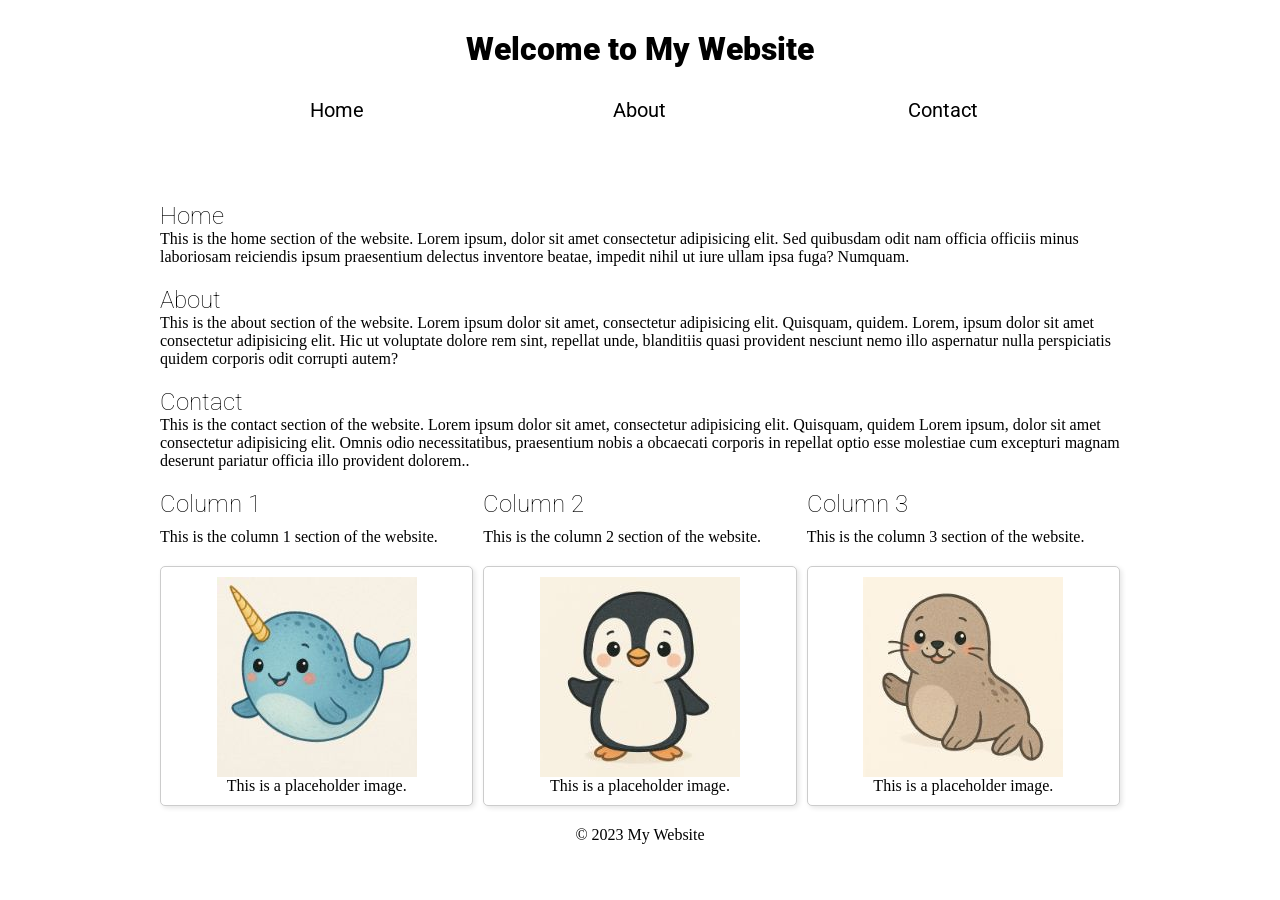
<file: cssexamples/index.html>
<!DOCTYPE html>
<html lang="en">
    <head>
        <meta charset="UTF-8">
        <meta name="viewport" content="width=device-width, initial-scale=1.0">
        <title>CSS Example</title>
        <link rel="stylesheet" href="css/style.css">
    </head>
    <body>
        <header>
            <h1>Welcome to My Website</h1>
            <nav>
            <ul>
                <li><a href="#home">Home</a></li>
                <li><a href="#about">About</a></li>
                <li><a href="#contact">Contact</a></li>
            </ul>
        </nav>
        </header>
        
        <main>
            <section id="home">
                <h2>Home</h2>
                <p>This is the home section of the website. Lorem ipsum, dolor sit amet consectetur adipisicing elit. Sed quibusdam odit nam officia officiis minus laboriosam reiciendis ipsum praesentium delectus inventore beatae, impedit nihil ut iure ullam ipsa fuga? Numquam.</p>
            </section>
            <section id="about">
                <h2>About</h2>
                <p>This is the about section of the website. Lorem ipsum dolor sit amet, consectetur adipisicing elit. Quisquam, quidem. Lorem, ipsum dolor sit amet consectetur adipisicing elit. Hic ut voluptate dolore rem sint, repellat unde, blanditiis quasi provident nesciunt nemo illo aspernatur nulla perspiciatis quidem corporis odit corrupti autem?</p>
            </section>
            <section id="contact">
                <h2>Contact</h2>
                <p>This is the contact section of the website. Lorem ipsum dolor sit amet, consectetur adipisicing elit. Quisquam, quidem Lorem ipsum, dolor sit amet consectetur adipisicing elit. Omnis odio necessitatibus, praesentium nobis a obcaecati corporis in repellat optio esse molestiae cum excepturi magnam deserunt pariatur officia illo provident dolorem..</p>
            </section>
            <section class="grid1">
                <h2>Column 1</h2>
                <h2>Column 2</h2>
                <h2>Column 3</h2>
                <p>This is the column 1 section of the website.</p>

                <p>This is the column 2 section of the website.</p>

                <p>This is the column 3 section of the website.</p>
            </section>
            <section class="grid2">
                <div class="item">
                    <img src="images/narwhal.jpg" alt="Narwhal">
                    <p>This is a placeholder image.</p>
                </div>
                <div class="item">
                    <img src="images/penguin.jpg" alt="Penguin">
                    <p>This is a placeholder image.</p>
                </div>
                <div class="item">
                    <img src="images/seal.jpg" alt="Seal">
                    <p>This is a placeholder image.</p>
                </div>
            </section>
        </main>
        <footer>
            <p>&copy; 2023 My Website</p>
        </footer>
    </body>
</html>
</file>
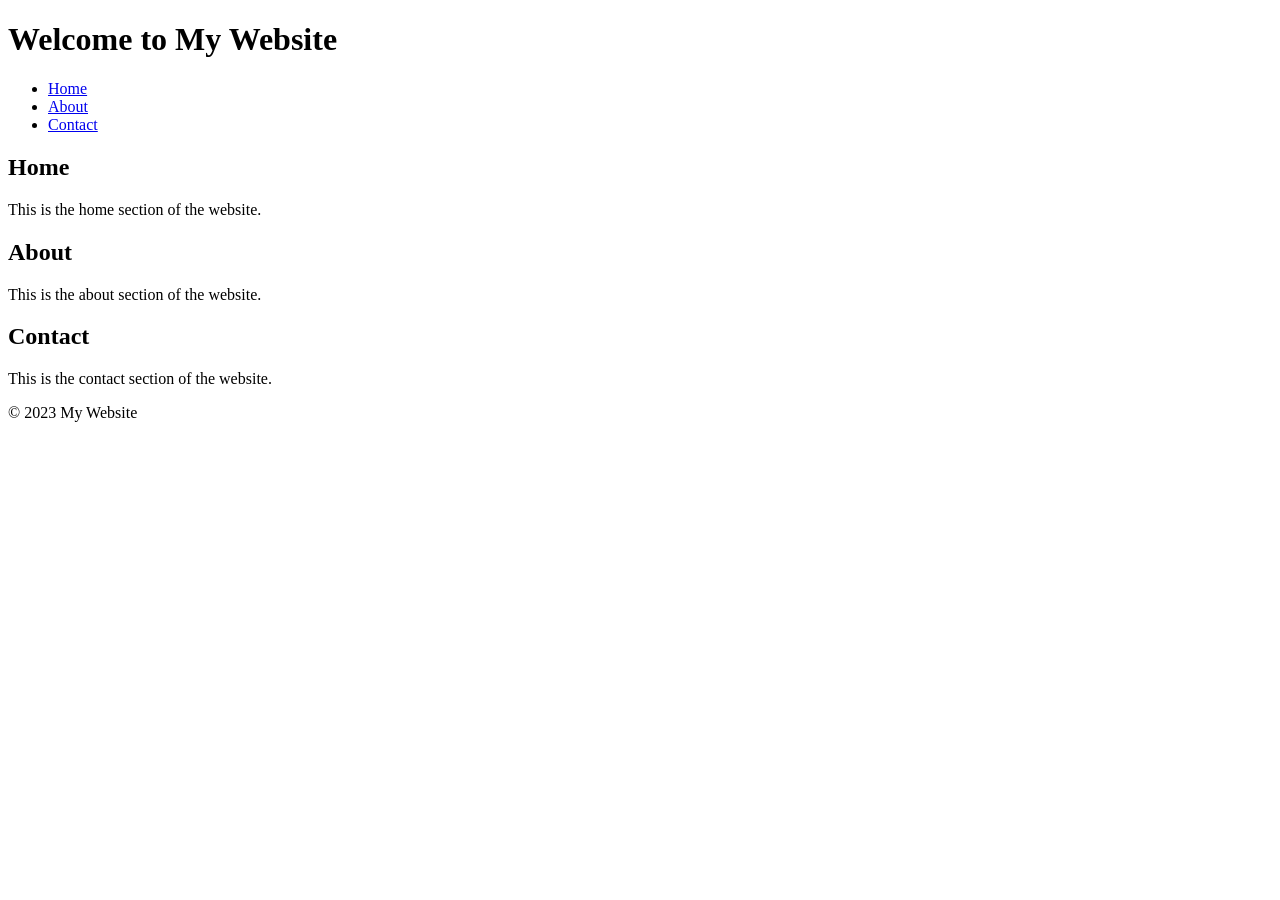
<file: htmlexamples/index.html>
<!DOCTYPE html>
<html lang="en">
<head>
    <meta charset="UTF-8">
    <meta name="viewport" content="width=device-width, initial-scale=1.0">
    <title>Basic HTML Structure</title>
</head>
<body>
    <header>
        <h1>Welcome to My Website</h1>
        <nav>
        <ul>
            <li><a href="#home">Home</a></li>
            <li><a href="#about">About</a></li>
            <li><a href="#contact">Contact</a></li>
        </ul>
    </nav>
    </header>
    
    <main>
        <section id="home">
            <h2>Home</h2>
            <p>This is the home section of the website.</p>
        </section>
        <section id="about">
            <h2>About</h2>
            <p>This is the about section of the website.</p>
        </section>
        <section id="contact">
            <h2>Contact</h2>
            <p>This is the contact section of the website.</p>
        </section>
    </main>
    <footer>
        <p>&copy; 2023 My Website</p>
    </footer>
</body>
</html>
</file>
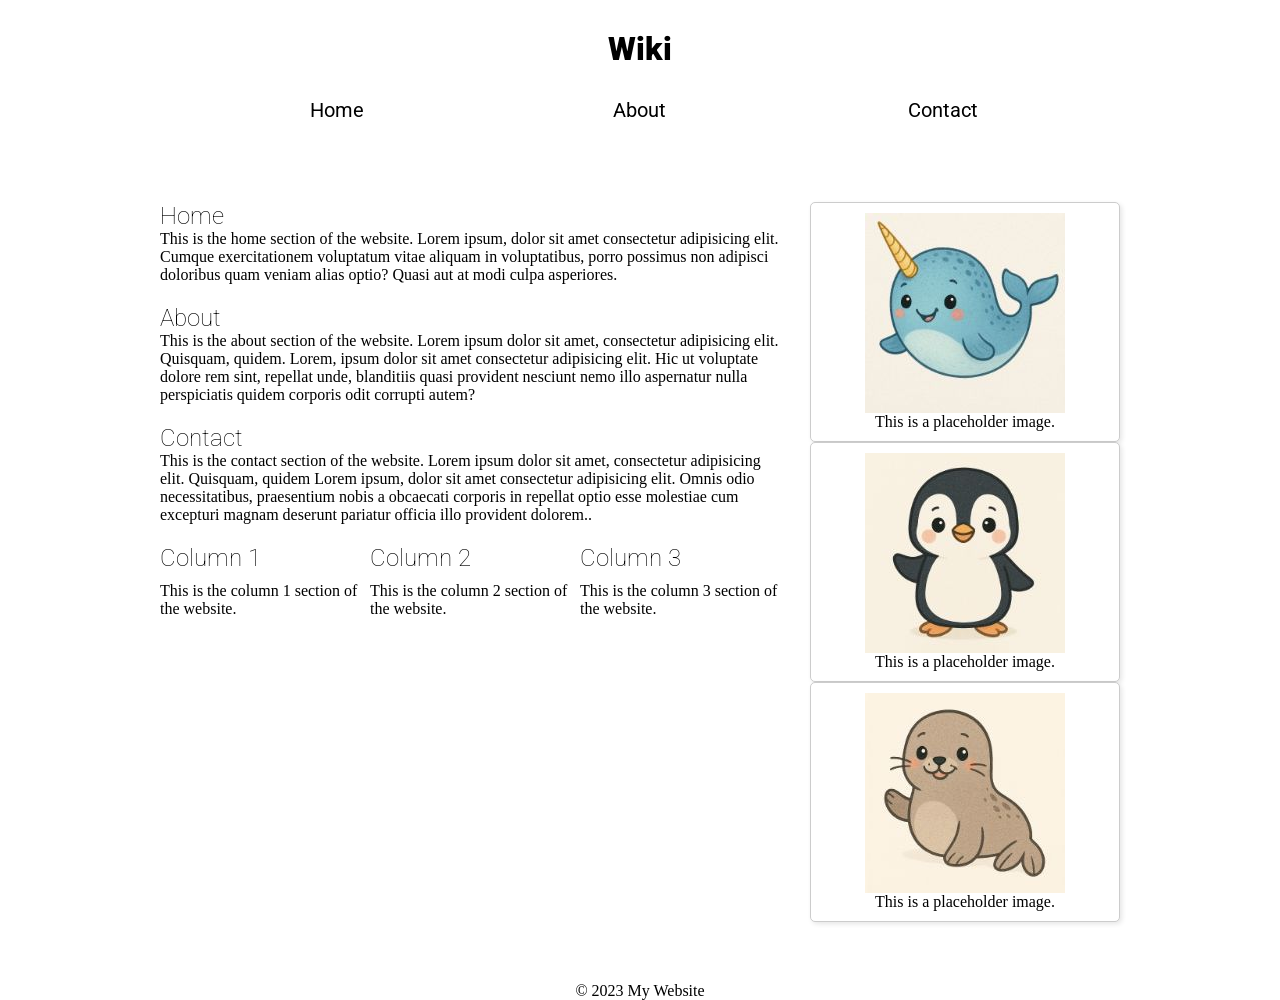
<file: wiki/index.html>
<!DOCTYPE html>
<html lang="en">
    <head>
        <meta charset="UTF-8">
        <meta name="viewport" content="width=device-width, initial-scale=1.0">
        <title>Wiki Example</title>
        <link rel="stylesheet" href="css/layout.css">
    </head>
    <body>
        <header>
            <h1>Wiki</h1>
            <nav>
            <ul>
                <li><a href="#home">Home</a></li>
                <li><a href="#about">About</a></li>
                <li><a href="#contact">Contact</a></li>
            </ul>
        </nav>
        </header>
        
        <main>
                <section>
                    <section id="home">
                        <h2>Home</h2>
                        <p>This is the home section of the website. Lorem ipsum, dolor sit amet consectetur adipisicing elit. Cumque exercitationem voluptatum vitae aliquam in voluptatibus, porro possimus non adipisci doloribus quam veniam alias optio? Quasi aut at modi culpa asperiores.</p>
                    </section>
                    <section id="about">
                        <h2>About</h2>
                        <p>This is the about section of the website. Lorem ipsum dolor sit amet, consectetur adipisicing elit. Quisquam, quidem. Lorem, ipsum dolor sit amet consectetur adipisicing elit. Hic ut voluptate dolore rem sint, repellat unde, blanditiis quasi provident nesciunt nemo illo aspernatur nulla perspiciatis quidem corporis odit corrupti autem? </p>
                    </section>
                    <section id="contact">
                        <h2>Contact</h2>
                        <p>This is the contact section of the website. Lorem ipsum dolor sit amet, consectetur adipisicing elit. Quisquam, quidem Lorem ipsum, dolor sit amet consectetur adipisicing elit. Omnis odio necessitatibus, praesentium nobis a obcaecati corporis in repellat optio esse molestiae cum excepturi magnam deserunt pariatur officia illo provident dolorem..</p>
                    </section>

                    <section class="grid1">
                        <h2>Column 1</h2>
                        <h2>Column 2</h2>
                        <h2>Column 3</h2>
                        <p>This is the column 1 section of the website.</p>

                        <p>This is the column 2 section of the website.</p>

                        <p>This is the column 3 section of the website.</p>
                    </section>
                </section>
                <section>
                    <section class="grid2">
                        <div class="item">
                            <img src="images/narwhal.jpg" alt="Narwhal">
                            <p>This is a placeholder image.</p>
                        </div>
                        <div class="item">
                            <img src="images/penguin.jpg" alt="Penguin">
                            <p>This is a placeholder image.</p>
                        </div>
                        <div class="item">
                            <img src="images/seal.jpg" alt="Seal">
                            <p>This is a placeholder image.</p>
                        </div>
                    </section>
                </section>
            
            
            
        </main>
        <footer>
            <p>&copy; 2023 My Website</p>
        </footer>
    </body>
</html>
</file>
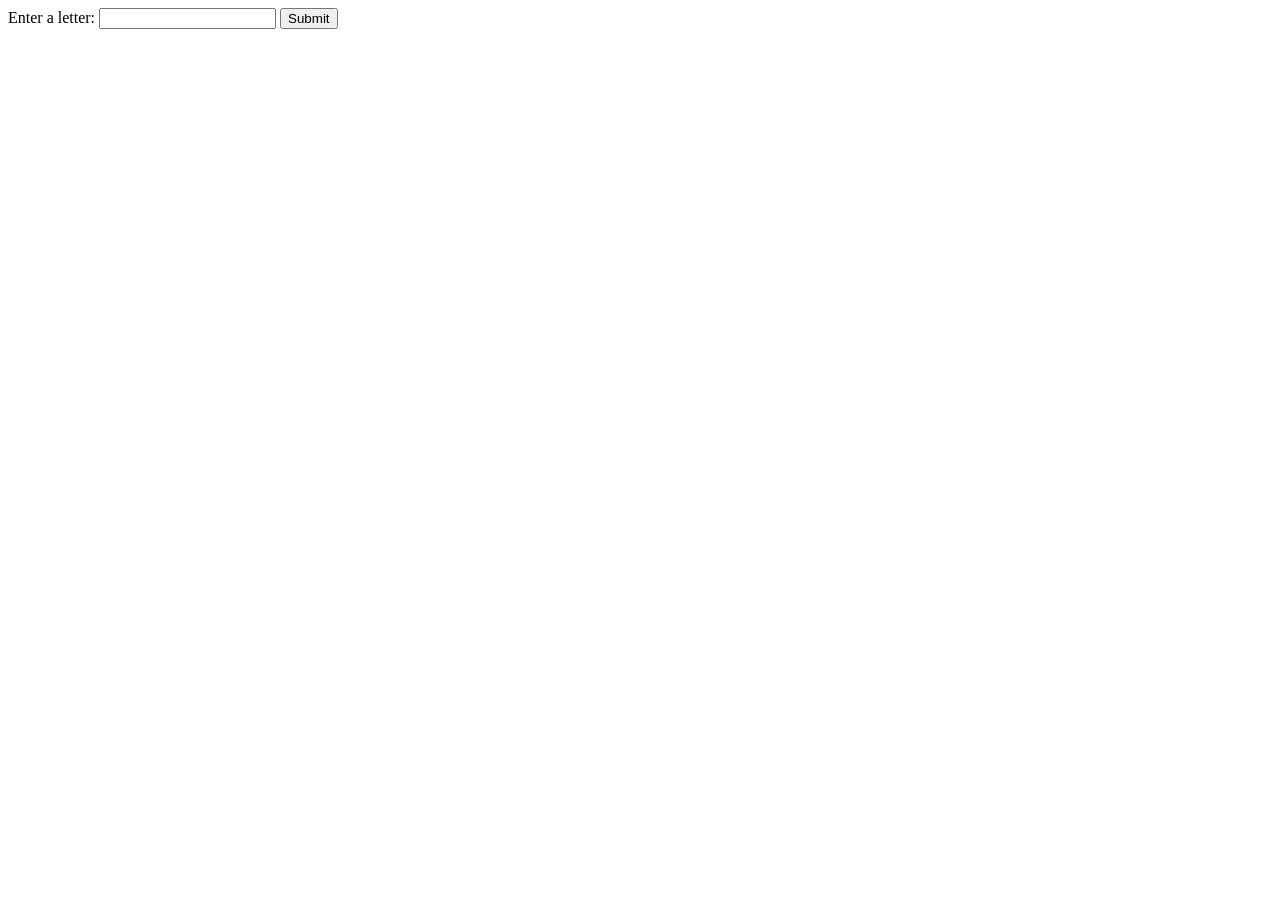
<file: arrayobjectfunctions/guesstheword.html>
<!DOCTYPE html>
<html lang="en">
<head>
    <meta charset="UTF-8">
    <meta name="viewport" content="width=device-width, initial-scale=1.0">
    <title>Guess The Word</title>
    <script src="js/guesstheword.js" defer></script>
</head>

<body>
    <form>
        <label>Enter a letter:</label>
        <input type="text" id="myText" >
        <button type="button" id="myButton">Submit</button>
    </form>
    <div>
    <span class="output"></span>
    <span class="output"></span>
    <span class="output"></span>
    <span class="output"></span>
    </div>

    <div id="incorrect"></div>
    
 
</body>
</html>
</file>
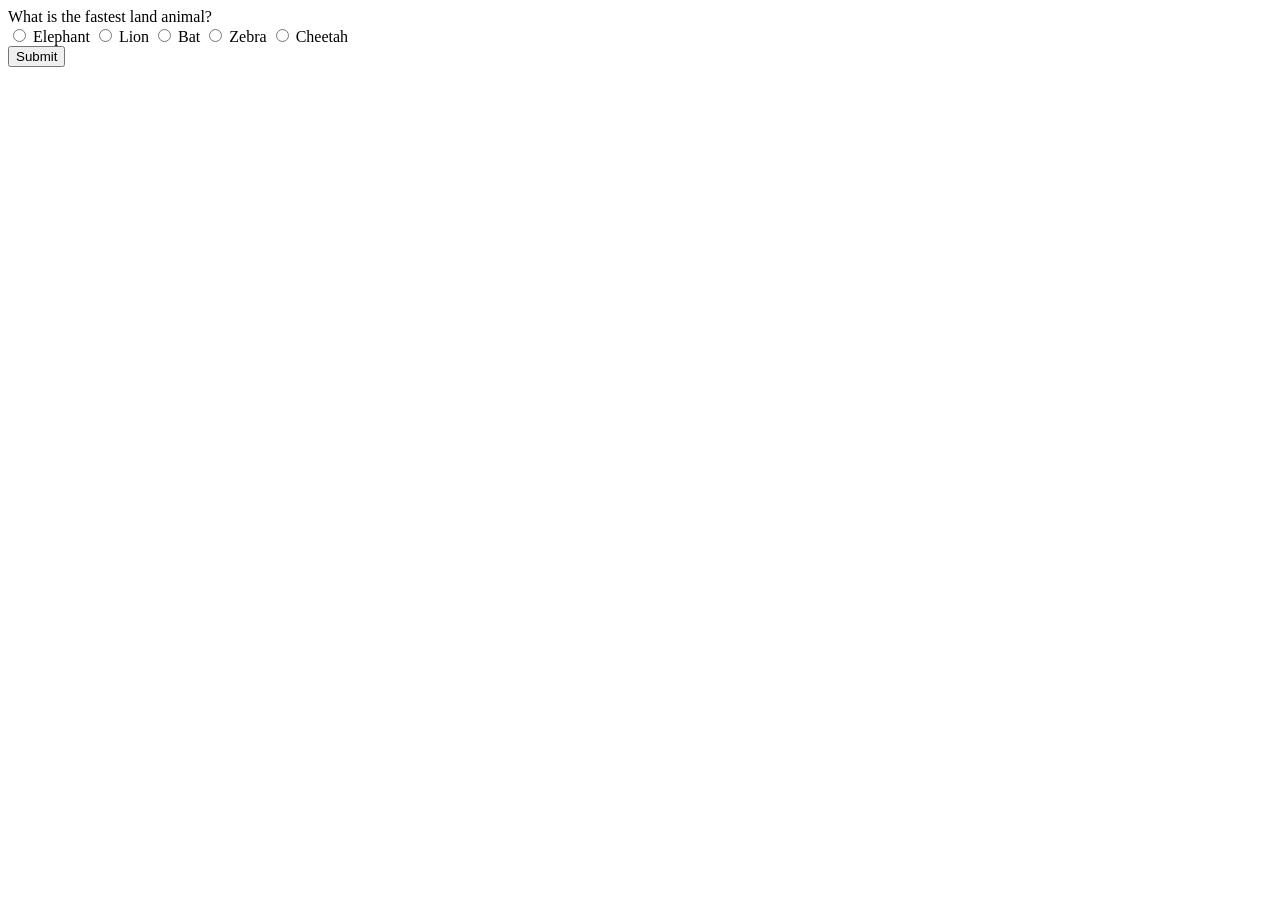
<file: arrayobjectfunctions/popquiz.html>
<!DOCTYPE html>
<html lang="en">
<head>
    <meta charset="UTF-8">
    <meta name="viewport" content="width=device-width, initial-scale=1.0">
    <title>Quiz</title>
    <script src="js/popquiz.js" defer></script>
</head>
<body>
    <div id="quiz-container">
        <div id="question"></div>
        <form id="optionsForm">
            <label>
                <input type="radio" name="option" value="Elephant">
                Elephant
            </label>
            <label>
                <input type="radio" name="option" value="Lion">
                Lion
            </label>
            <label>
                <input type="radio" name="option" value="Bat">
                Bat
            </label>
            <label>
                <input type="radio" name="option" value="Zebra">
                Zebra
            </label>
            <label>
                <input type="radio" name="option" value="Cheetah">
                Cheetah
            </label>
        </form>
        <button id="submit">Submit</button>
        <div id="result"></div>
    </div>
</body>
</html>
</file>
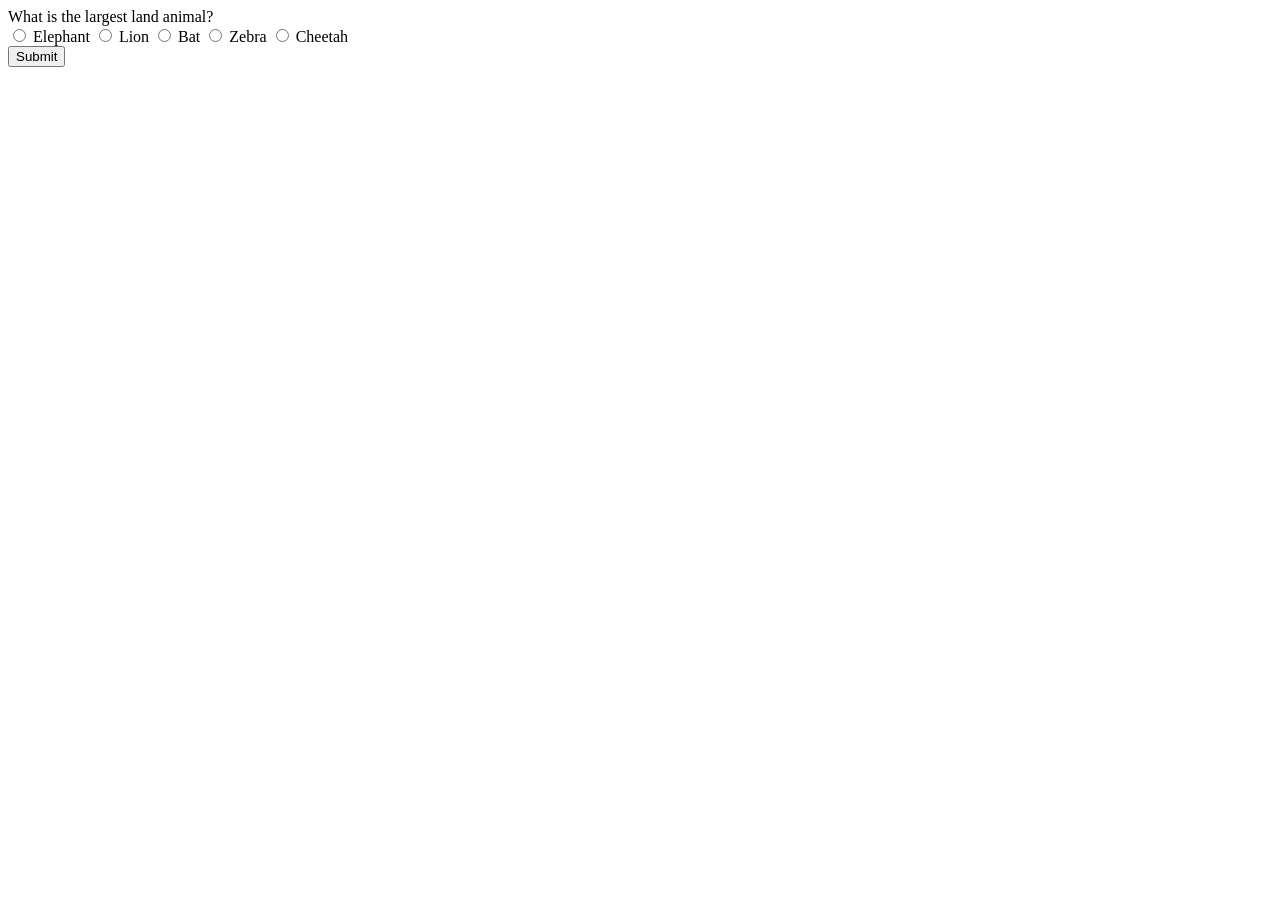
<file: arrayobjectfunctions/quiz.html>
<!DOCTYPE html>
<html lang="en">
<head>
    <meta charset="UTF-8">
    <meta name="viewport" content="width=device-width, initial-scale=1.0">
    <title>Quiz</title>
    <script src="js/quiz.js" defer></script>
</head>
<body>
    <div id="quiz-container">
        <div id="question"></div>
        <form id="optionsForm">
            <label>
                <input type="radio" name="option" value="Elephant">
                Elephant
            </label>
            <label>
                <input type="radio" name="option" value="Lion">
                Lion
            </label>
            <label>
                <input type="radio" name="option" value="Bat">
                Bat
            </label>
            <label>
                <input type="radio" name="option" value="Zebra">
                Zebra
            </label>
            <label>
                <input type="radio" name="option" value="Cheetah">
                Cheetah
            </label>
        </form>
        <button id="submit">Submit</button>
        <div id="result"></div>
    </div>
</body>
</html>
</file>
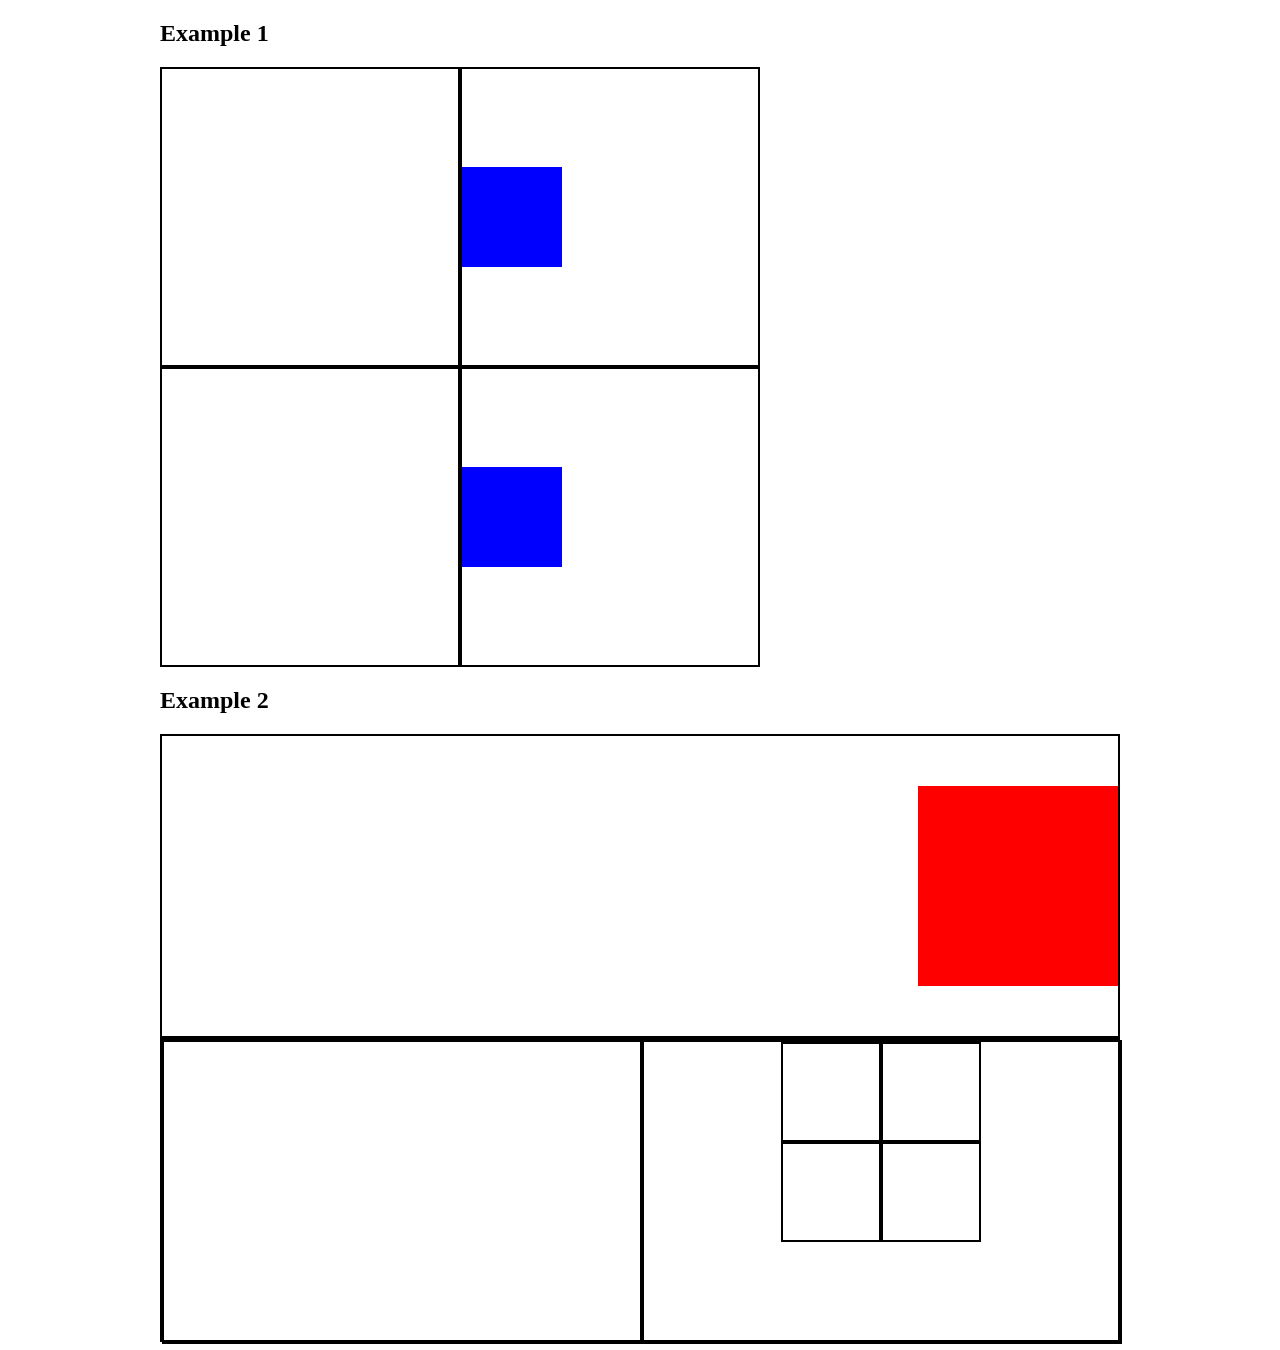
<file: gridexamples/gridinclass.html>
<!DOCTYPE html>
<html lang="en">

<head>
    <meta charset="UTF-8">
    <meta name="viewport" content="width=device-width, initial-scale=1.0">
    <title>Document</title>
    <link rel="stylesheet" href="css/gridinclass.css">
</head>

<body>
    <header></header>
    <main>
        <section>
            <h2>Example 1</h2>
            <div class="grid1">
                <div></div>
                <div>
                    <div class="box"></div>
                </div>
                <div></div>
                <div>
                    <div class="box"></div>
                </div>
            </div>
        </section>
        <section>
            <h2>Example 2</h2>
            <div class="grid2part1">
                <div></div>
            </div>
            <div class="grid2part2">
                <div></div>
                <div>
                    <div class="grid2grid2">
                        <div></div>
                        <div></div>
                        <div></div>
                        <div></div>
                    </div>
                </div>
            </div>
        </section>
    </main>
    <footer></footer>
</body>

</html>
</file>
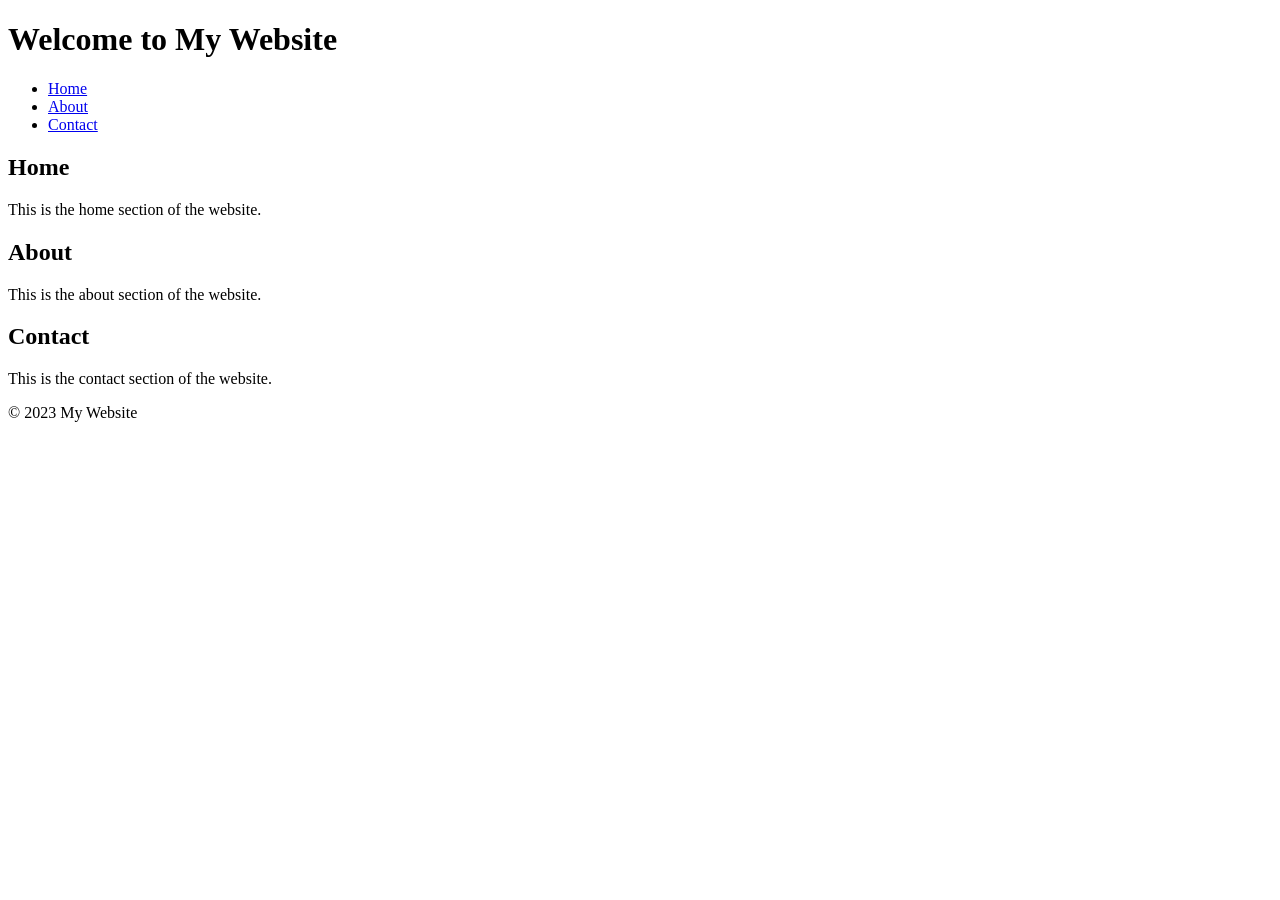
<file: html/basicHTML.html>
<!DOCTYPE html>
<html lang="en">
<head>
    <meta charset="UTF-8">
    <meta name="viewport" content="width=device-width, initial-scale=1.0">
    <title>Basic HTML Structure</title>
</head>
<body>
    <header>
        <h1>Welcome to My Website</h1>
    </header>
    <nav>
        <ul>
            <li><a href="#home">Home</a></li>
            <li><a href="#about">About</a></li>
            <li><a href="#contact">Contact</a></li>
        </ul>
    </nav>
    <main>
        <section id="home">
            <h2>Home</h2>
            <p>This is the home section of the website.</p>
        </section>
        <section id="about">
            <h2>About</h2>
            <p>This is the about section of the website.</p>
        </section>
        <section id="contact">
            <h2>Contact</h2>
            <p>This is the contact section of the website.</p>
        </section>
    </main>
    <footer>
        <p>&copy; 2023 My Website</p>
    </footer>
</body>
</html>
</file>
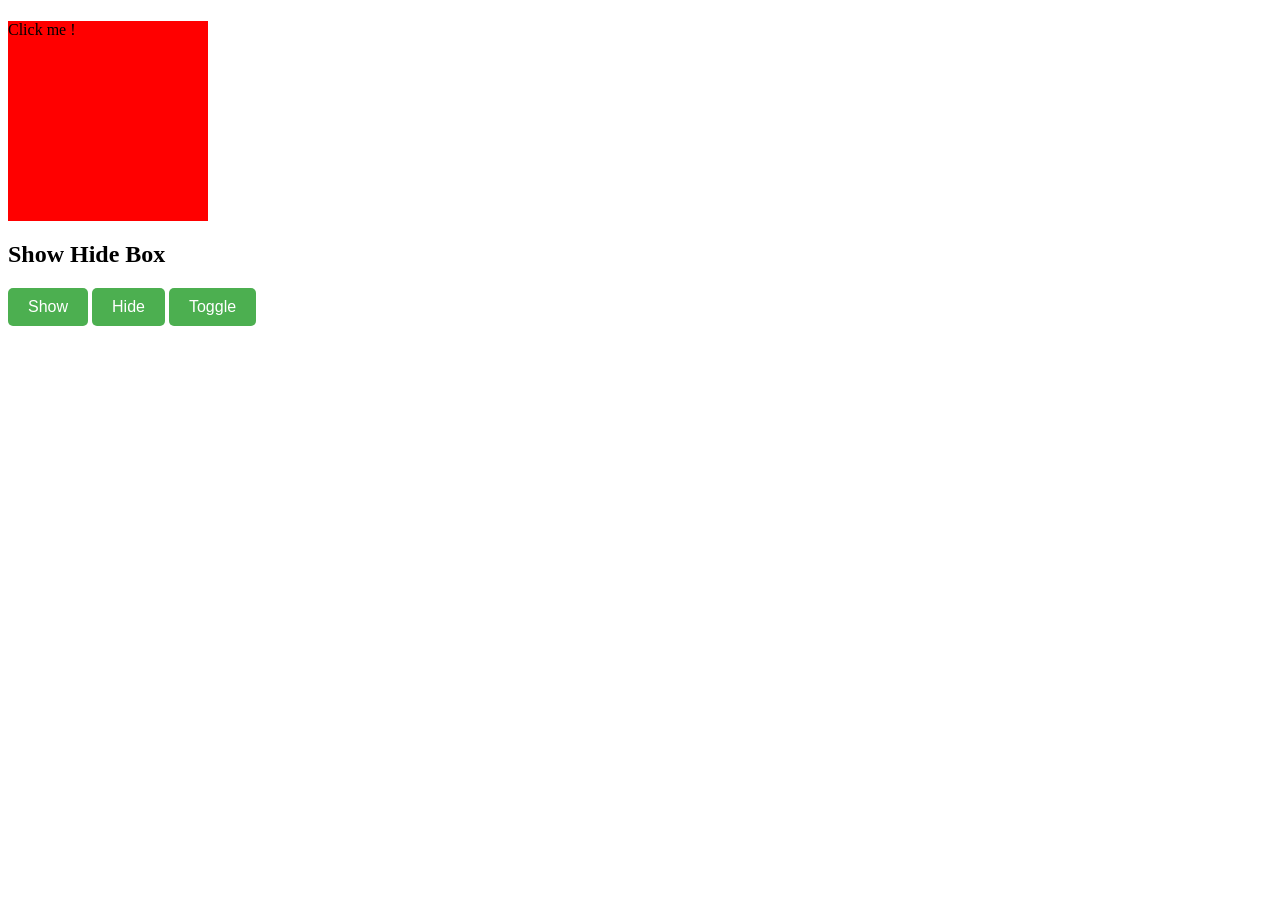
<file: jsexamples/clicking.html>
<!DOCTYPE html>
<html lang="en">

<head>
    <meta charset="UTF-8">
    <meta name="viewport" content="width=device-width, initial-scale=1.0">
    <title>Document</title>
    <link rel="stylesheet" href="css/style.css">
    <script src="js/clicking.js" defer></script>
    <!-- defer This Boolean attribute is set to indicate to a browser that the script is meant to be executed after the document has been parsed, but before firing DOMContentLoaded. Scripts with the defer attribute will prevent the DOMContentLoaded event from firing until the script has loaded and finished evaluating. -->


</head>

<body>
    <h1 id="heading1"></h1>
    <div id="redClick">
        <p>Click me !</p>
    </div>
    <section>
        <h2>Show Hide Box</h2>
        <button class="buttonStyle" id="show">Show</button>
        <button class="buttonStyle" id="hide">Hide</button>
        <button class="buttonStyle" id="toggle">Toggle</button>
        <div class="showHideContainer hide" id="showHideBox">
            <p>This box can be shown or hidden</p>
        </div>
    </section>
</body>

</html>
</file>
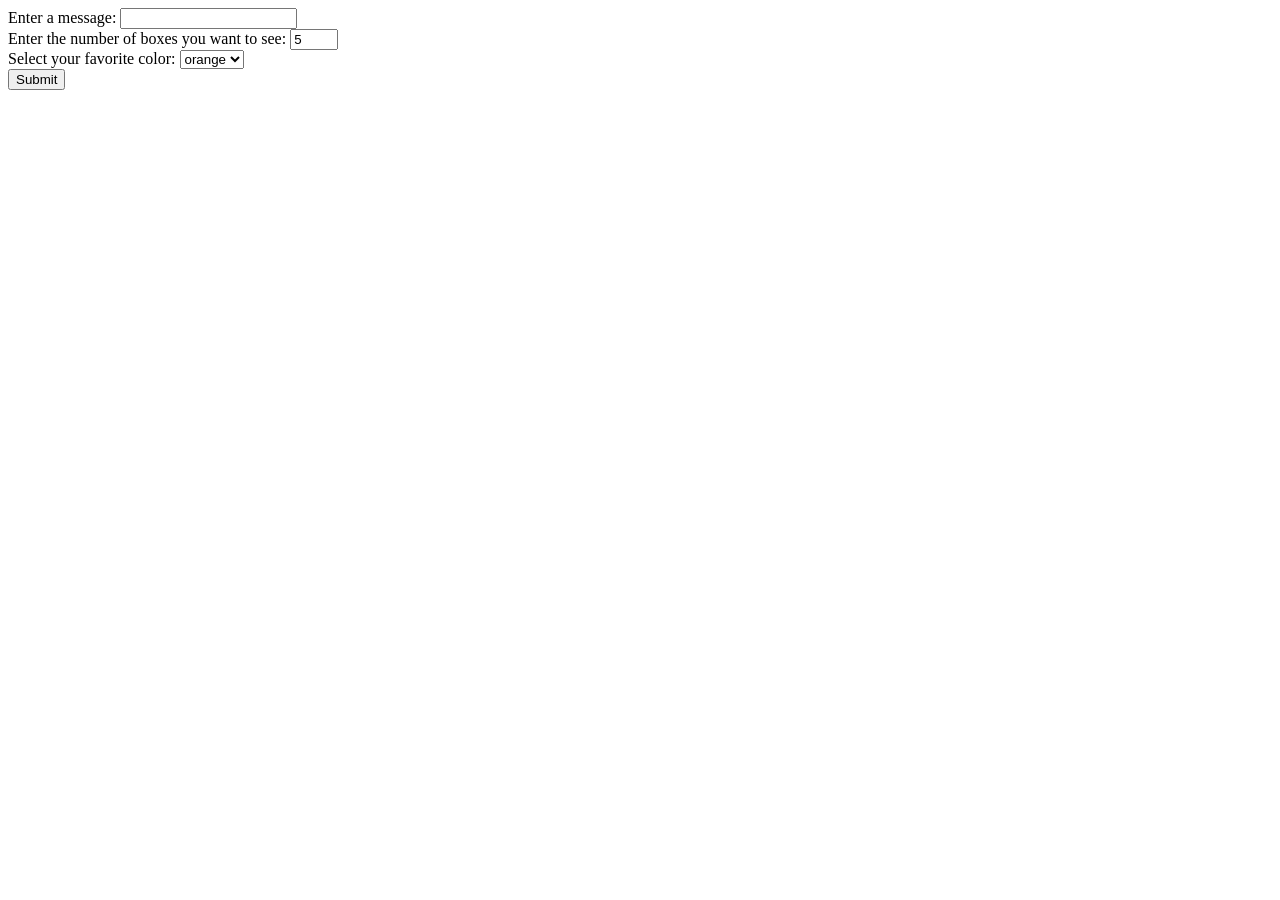
<file: jsexamples/formelements.html>
<!DOCTYPE html>
<html lang="en">

<head>
    <meta charset="UTF-8">
    <meta name="viewport" content="width=device-width, initial-scale=1.0">
    <title>Document</title>
    <script src="js/formelements.js" defer></script>
</head>

<body>
    <form>
        <label>Enter a message:</label>
        <input type="text" id="myText" >
        <br>
        <label>Enter the number of boxes you want to see:</label>
        <input type="number" id="myNumber" value="5" min="1" max="10">
        <br>
        <label>Select your favorite color:</label>
        <select id="mySelect">
            <option value="orange">orange</option>
            <option value="blue">blue</option>
            <option value="green">green</option>
            <option value="red">red</option>
        </select>
        <br>
        <button type="button" id="myButton">Submit</button>
    </form>

    <div id="output"></div>
    
 
</body>

</html>
</file>
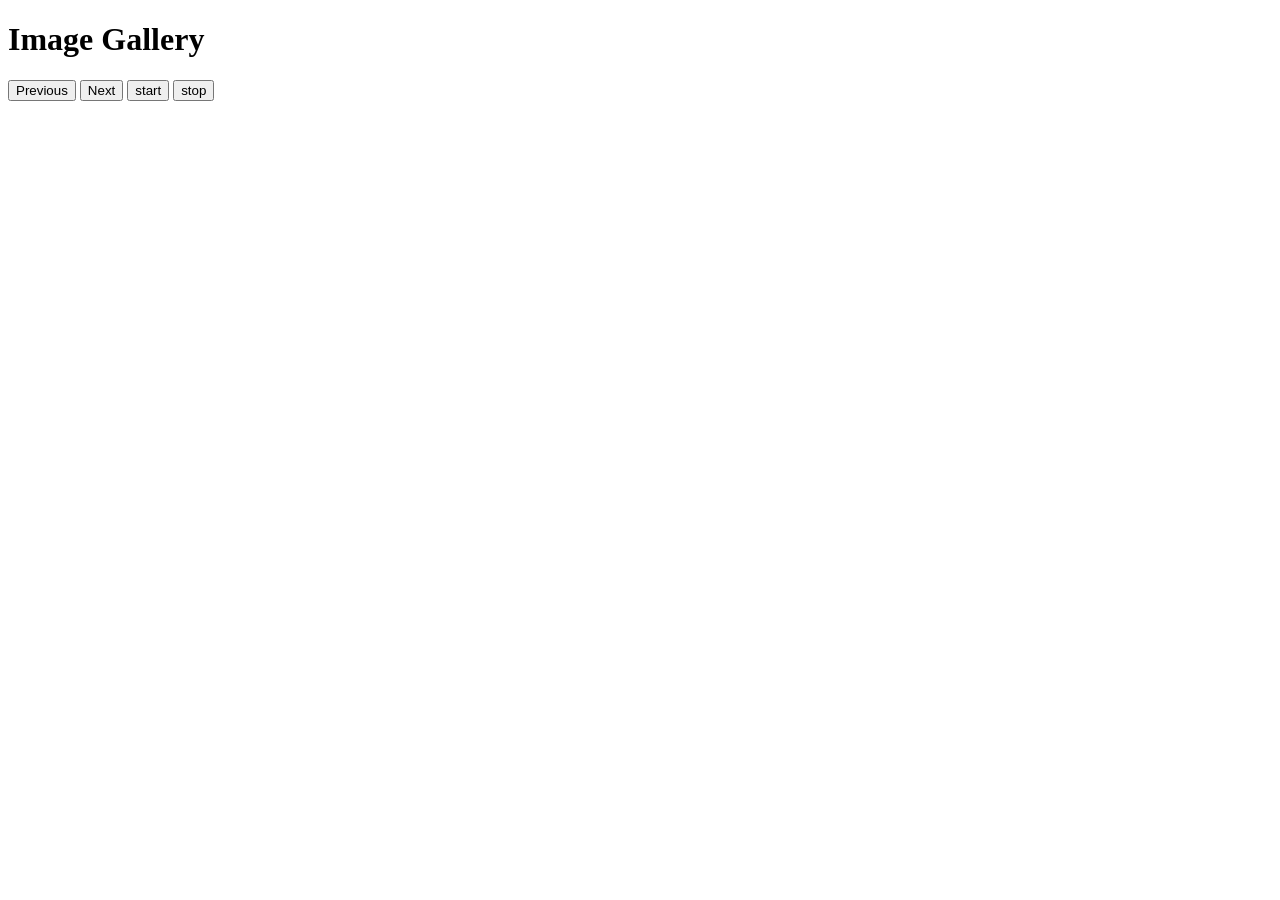
<file: jsexamples/imagegallery.html>
<!DOCTYPE html>
<html lang="en">
<head>
    <meta charset="UTF-8">
    <meta name="viewport" content="width=device-width, initial-scale=1.0">
    <title>Image Gallery</title>
    <script src="js/imagegallery.js" defer></script>
</head>
<body>
    <h1>Image Gallery</h1>
    <button id="previous">Previous</button>
    <button id="next">Next</button>
    <button id="start">start</button>
    <button id="stop">stop</button>
    <figure id="narwhal" class="imageGallery">
        <img src="images/narwhal.jpg" alt="narwhal" >
        <figcaption >Caption for narwhal</figcaption>
    </figure>
    <figure id="penguin" class="imageGallery">
        <img  src="images/penguin.jpg" alt="penguin" >
        <figcaption >Caption for penguin</figcaption>
    </figure>
    <figure id="seal" class="imageGallery">
        <img src="images/seal.jpg" alt="penguin">
        <figcaption>Caption for seal</figcaption>
    </figure>
</body>
</html>
</file>
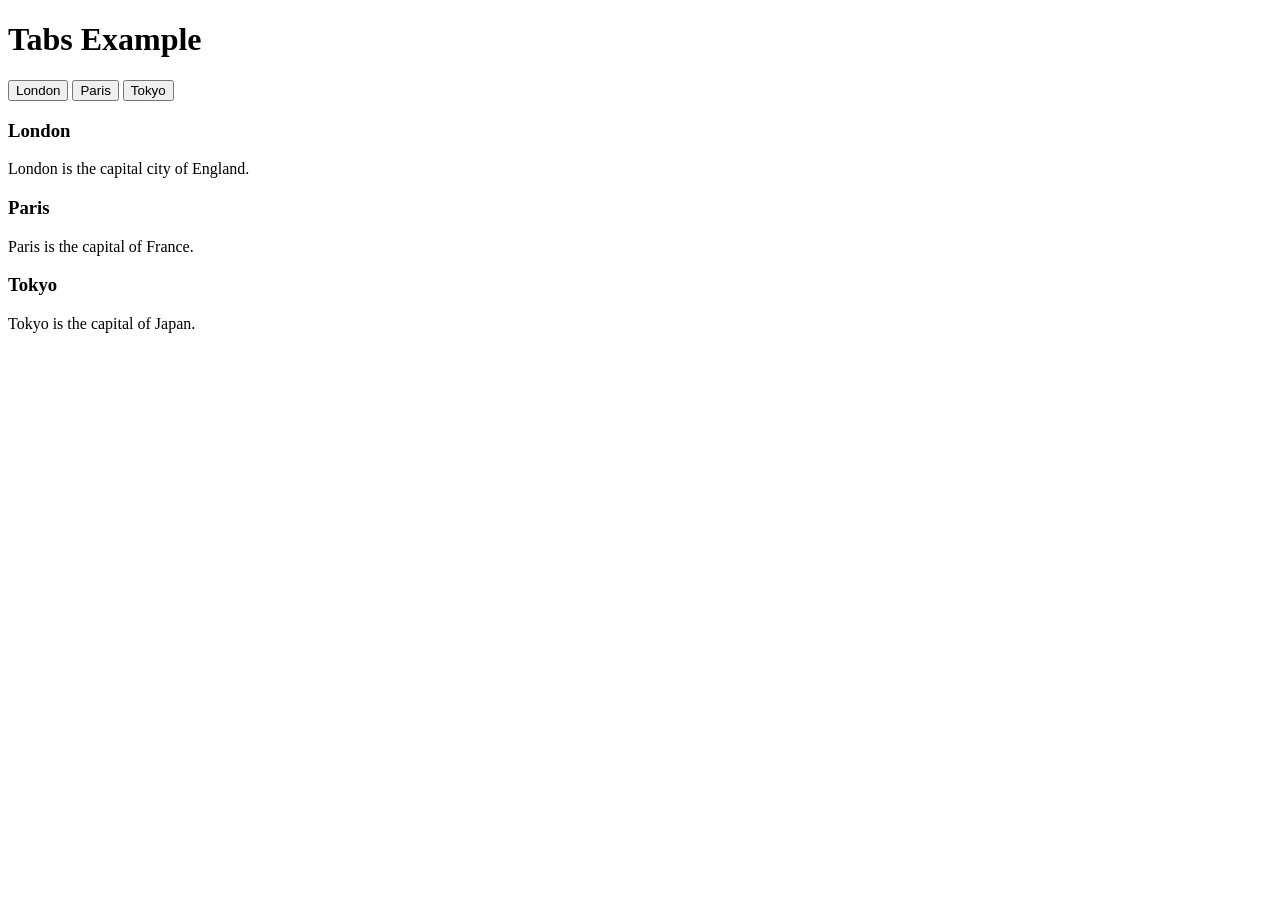
<file: jsexamples/tabs.html>
<!DOCTYPE html>
<html lang="en">
<head>
    <meta charset="UTF-8">
    <meta name="viewport" content="width=device-width, initial-scale=1.0">
    <title>Document</title>
    <script src="js/tabs.js"></script>
</head>
<body>
        <h1>Tabs Example</h1>
        <div class="tabs">
            <button class="tablinks">London</button>
            <button class="tablinks">Paris</button>
            <button class="tablinks">Tokyo</button>
        </div>

        <div id="London" class="tabcontent">
            <h3>London</h3>
            <p>London is the capital city of England.</p>
        </div>

        <div id="Paris" class="tabcontent">
            <h3>Paris</h3>
            <p>Paris is the capital of France.</p> 
        </div>

        <div id="Tokyo" class="tabcontent">
            <h3>Tokyo</h3>
            <p>Tokyo is the capital of Japan.</p>
        </div>
        
</body>
</html>
</file>
<file: cssexamples/css/style.css>
@import url('https://fonts.googleapis.com/css2?family=Roboto:ital,wght@0,100..900;1,100..900&display=swap');
/* Reset some default browser styles */
* {
    margin: 0;
    padding: 0;
    box-sizing: border-box; /* The CSS box-sizing property allows us to include the padding and border in an element's total width and height. */
}

/* Body styles */
body {

}

/* Header styles */
header {
    
    width: 960px;
    margin: 0px auto;
    /* background-color: lightgray; */
    padding: 30px;
}

header h1{
    text-align: center;
}

/* Navigation styles */
nav {
    width: 960px;
    margin: 0 auto;
    padding: 30px;
    margin-left: -30px;
}

nav ul {
    list-style: none;
    display: grid;
    grid-template-columns: 1fr 1fr 1fr;
    gap: 10px;
    justify-items: center;
    margin: 0;
    padding: 0;
}


nav ul li {
    /* Navigation link styles inline block vs grid */
    /* 
    display: inline-block;
    margin-right: 10px; 
    */
}



nav a {
    
    text-decoration: none;
    color: black;
    font-family: 'Roboto', sans-serif;
    font-weight: 400;
    font-size: 20px;
}

nav a:hover {
    color: gray;
}

/* Main content styles */
main {
    width: 960px;
    margin: 20px auto;
}

/* Section styles */
section {
    margin-bottom: 20px;;
}


h1{
    font-family: 'Roboto', sans-serif;
    font-weight: 900;
}

h2{
    font-family: 'Roboto', sans-serif;
    font-weight: 100;
}

.grid1 {
    display: grid;
    grid-template-rows: auto auto;
    grid-template-columns: 1fr 1fr 1fr;
    gap: 10px;
}

.grid2{
    /* polaroid */
    display: grid;
    grid-template-columns: repeat(3, 1fr);
    gap: 10px;
}

.grid2 .item {
    background: white;
    padding: 10px;
    border: 1px solid #ccc;
    border-radius: 5px;
    box-shadow: 2px 2px 5px rgba(0, 0, 0, 0.1);
}

.grid2 .item img {
    display: block;
    margin: 0 auto;
}

.grid2 .item p {
    text-align: center;
}

/* Footer styles */
footer {
    width: 960px;
    margin: 0 auto; 
    text-align: center;
}
</file>
<file: wiki/css/layout.css>
@import url('https://fonts.googleapis.com/css2?family=Roboto:ital,wght@0,100..900;1,100..900&display=swap');
/* Reset some default browser styles */
* {
    margin: 0;
    padding: 0;
    box-sizing: border-box; /* The CSS box-sizing property allows us to include the padding and border in an element's total width and height. */
}

/* Body styles */
body {

}

/* Header styles */
header {
    
    width: 960px;
    margin: 0px auto;
    /* background-color: lightgray; */
    padding: 30px;
}

header h1{
    text-align: center;
}

/* Navigation styles */
nav {
    width: 960px;
    margin: 0 auto;
    padding: 30px;
    margin-left: -30px;
}

nav ul {
    list-style: none;
    display: grid;
    grid-template-columns: 1fr 1fr 1fr;
    gap: 10px;
    justify-items: center;
    margin: 0;
    padding: 0;
}


nav ul li {
    /* Navigation link styles inline block vs grid */
    /* 
    display: inline-block;
    margin-right: 10px; 
    */
}



nav a {
    
    text-decoration: none;
    color: black;
    font-family: 'Roboto', sans-serif;
    font-weight: 400;
    font-size: 20px;
}

nav a:hover {
    color: gray;
}

/* Main content styles */
main {
    width: 960px;
    margin: 20px auto;
    display: grid;
    grid-template-columns: 2fr 1fr;
    gap: 30px;
}

/* Section styles */
section {
    margin-bottom: 20px;
}

section h2 {}

h1{
    font-family: 'Roboto', sans-serif;
    font-weight: 900;
}

h2{
    font-family: 'Roboto', sans-serif;
    font-weight: 100;
}

.grid1 {
    display: grid;
    grid-template-rows: auto auto;
    grid-template-columns: 1fr 1fr 1fr;
    gap: 10px;
}


.item {
    background: white;
    text-align: center;
    padding: 10px;
    border: 1px solid #ccc;
    border-radius: 5px;
    box-shadow: 2px 2px 5px rgba(0, 0, 0, 0.1);

}

.item img{
    display: block;
    margin: 0 auto;
}

/* Footer styles */
footer {
    width: 960px;
    margin: 0 auto; 
    text-align: center;
}
</file>
<file: gridexamples/css/gridinclass.css>
main{
    width: 960px;
    margin: 0 auto;
}

.grid1{
    display: grid;
    grid-template-columns: 300px 300px;
    grid-template-rows: 300px 300px;
    
}
.grid1 > div{
    
    border: 2px solid black;
    grid-template-columns: 1fr;
    grid-template-rows: 1fr;
    justify-items: center;
    align-content: center;
}

.box{
    width: 100px;
    height: 100px;
    background-color: blue;
}

.grid2part1{
    display: grid;
    grid-template-columns: 1fr;
    grid-template-rows: 300px;
    border: 2px solid black;
    justify-items: end;
    align-items: center;
}

.grid2part1 > div{
    width: 200px;
    height: 200px;
    background-color: red;
}

.grid2part2{
    display: grid;
    grid-template-columns: 1fr 1fr;
    grid-template-rows: 300px;
    border: 2px solid black;
 
 
    
}
.grid2part2 > div{
       border: 2px solid black;
       width: 100%;
        height: 100%;
       
}

.grid2grid2{
    display: grid;
    grid-template-columns: 100px 100px;
    grid-template-rows: 100px 100px;
    justify-content: center;
    
}
.grid2grid2 > div{
    border: 2px solid black;
}
</file>
<file: jsexamples/css/style.css>
.clickBox{
    width: 200px;
    height: 200px;
    background-color: red;
    transition: background-color 0.3s ease;
    }

.buttonStyle{
    padding: 10px 20px;
    font-size: 16px;
    cursor: pointer;
    background-color: #4CAF50; /* Green */
    color: white;
    border: none;
    border-radius: 5px;
    transition: background-color 1.0s ease;

}

.buttonStyle:hover {
    background-color: #45a049;
    transition: background-color 1.0s ease;
}

.showHideContainer {
    width: 300px;
    height: 150px;
    background-color: lightgray;
    margin-top: 10px;
    display: block;
    padding: 10px;
    box-sizing: border-box;
    transition: opacity 0.5s ease;
    opacity: 1;
    visibility: visible;
}

/* Hidden state */
.showHideContainer.hide {
    opacity: 0;
    visibility: hidden;
    transition: opacity 0.5s ease;
}
</file>
